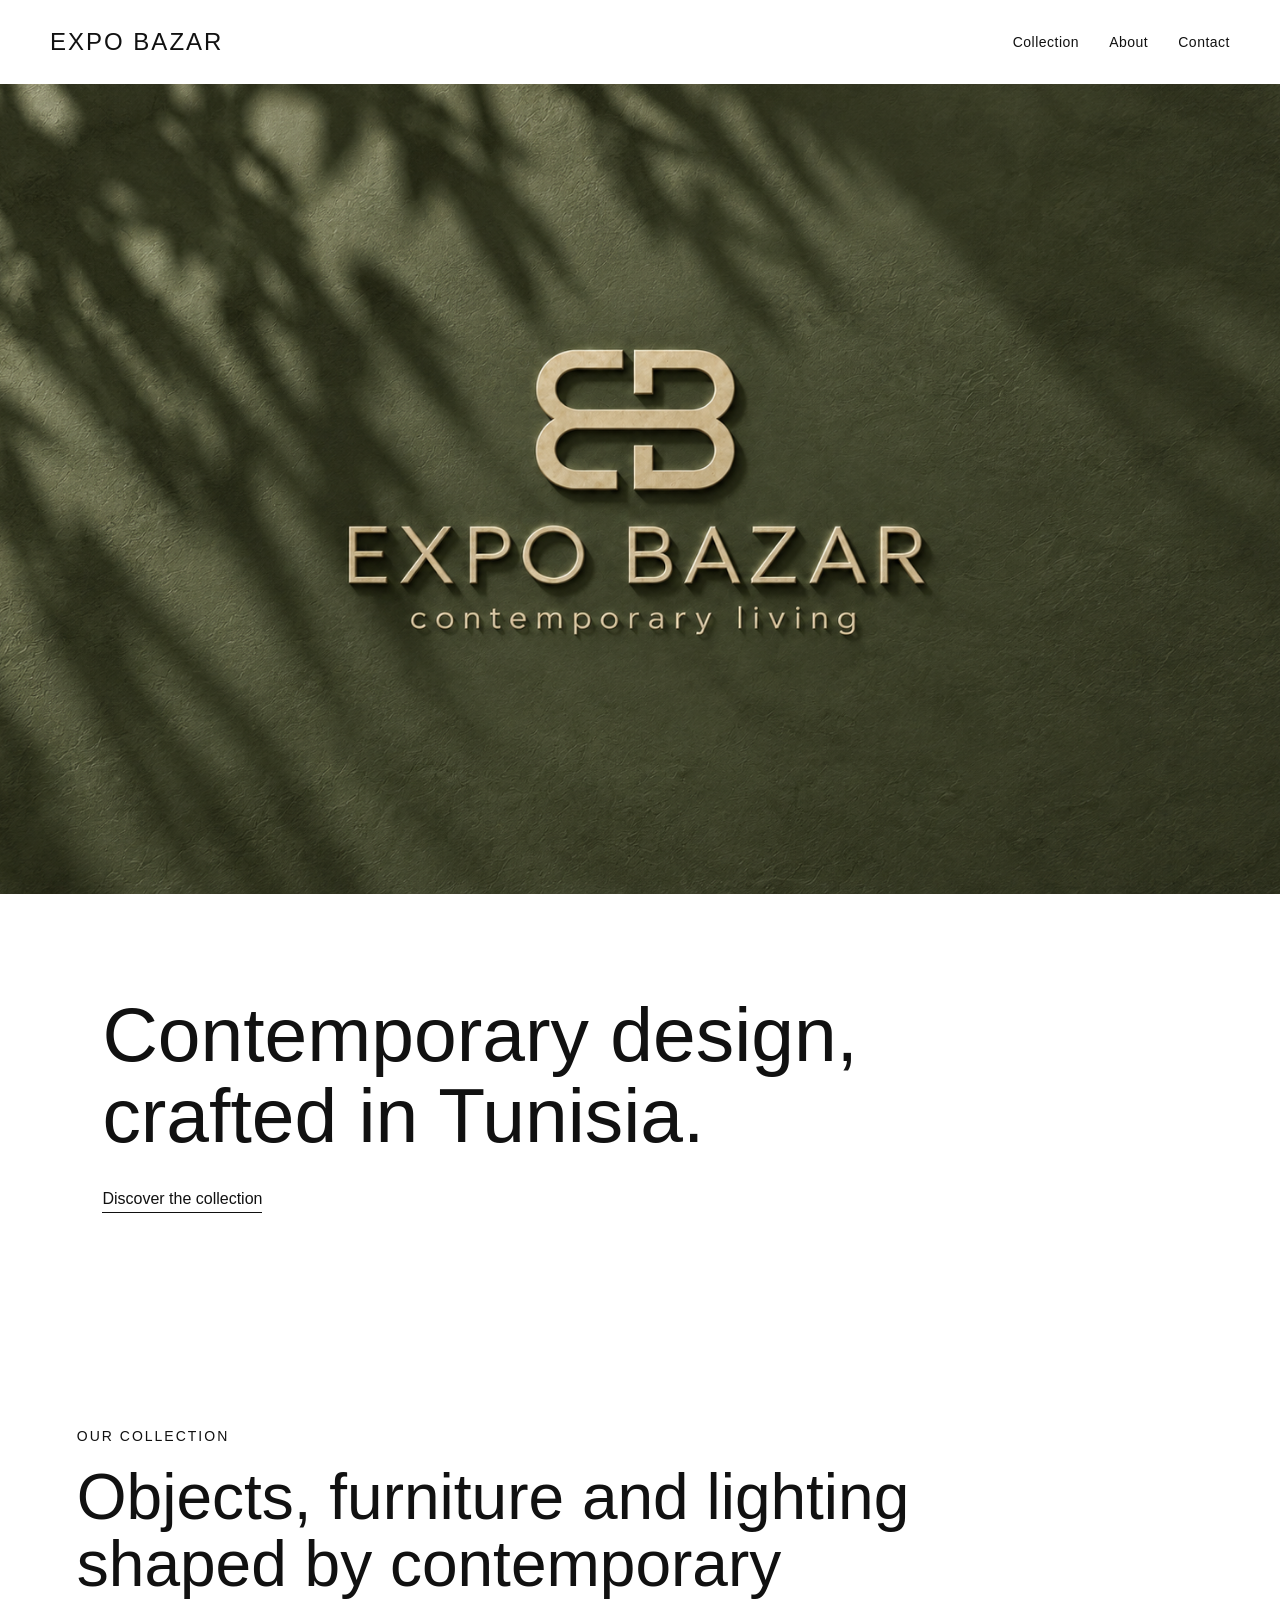
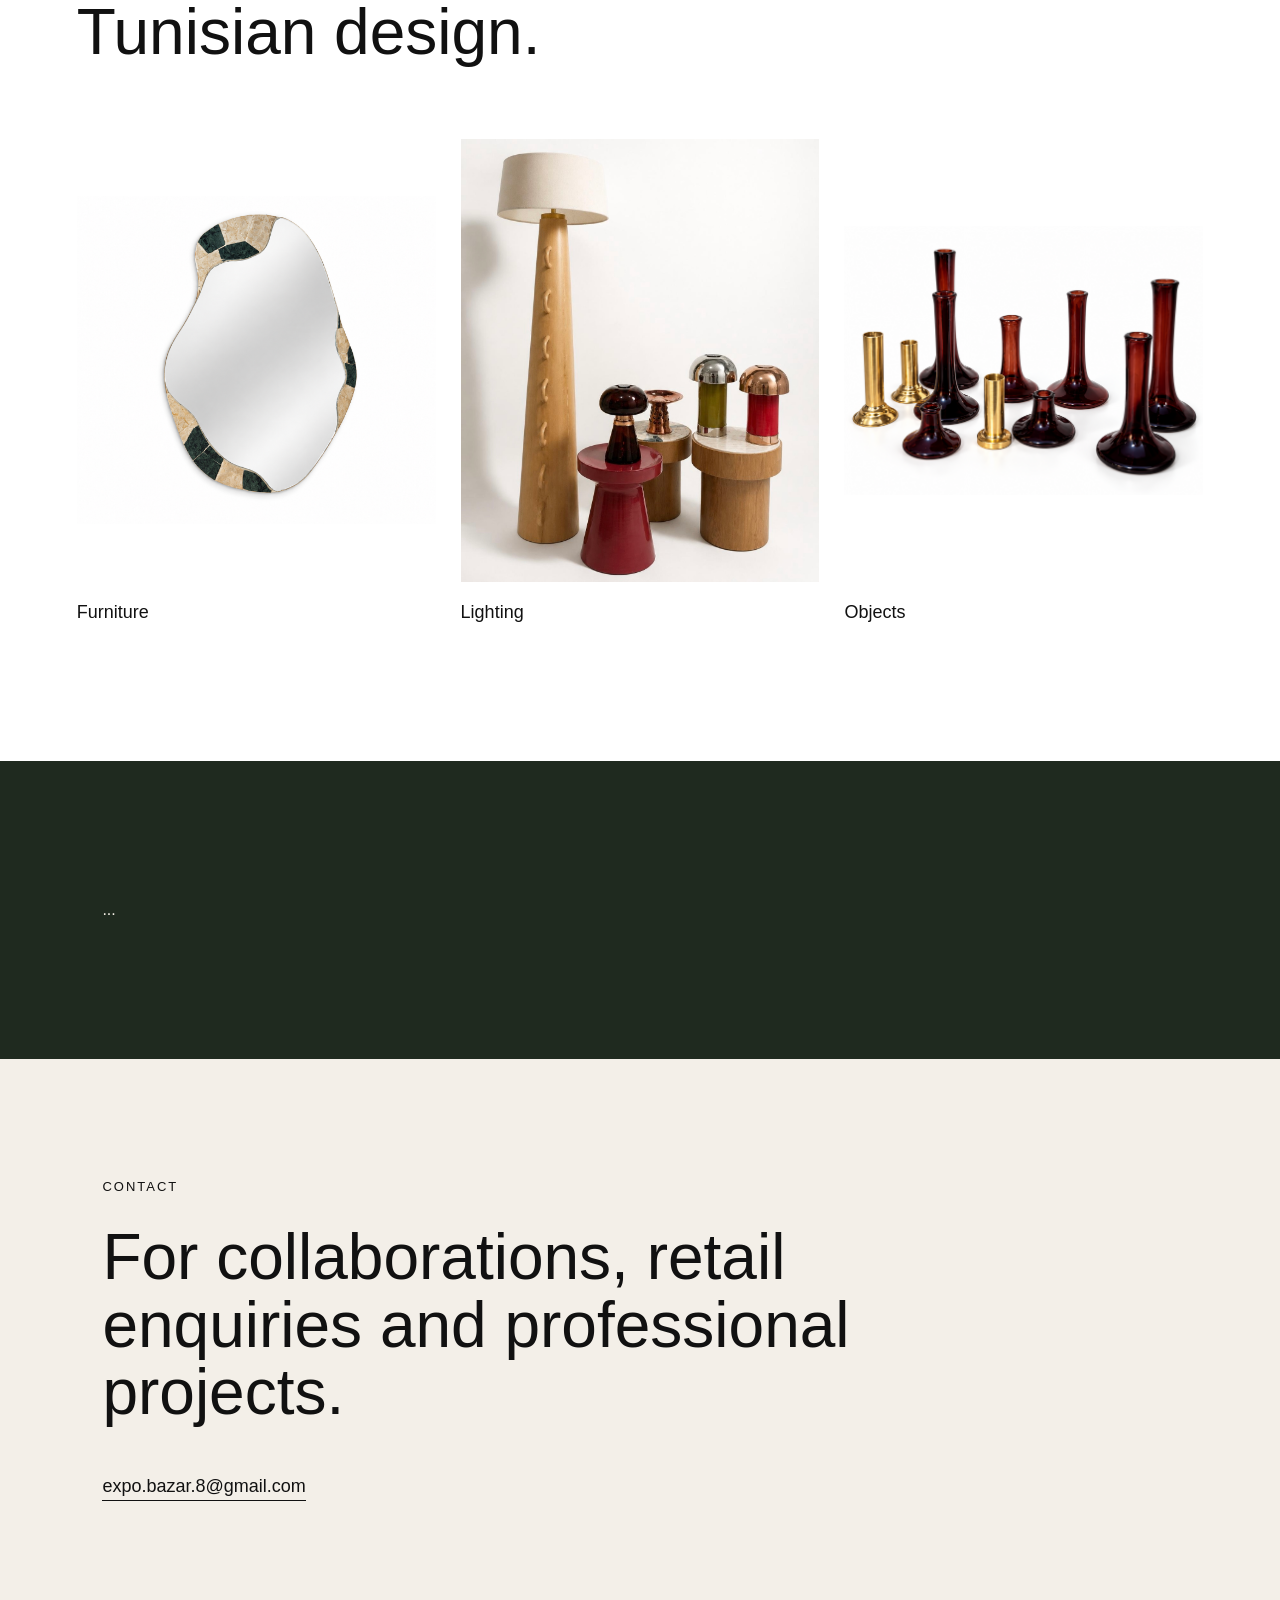
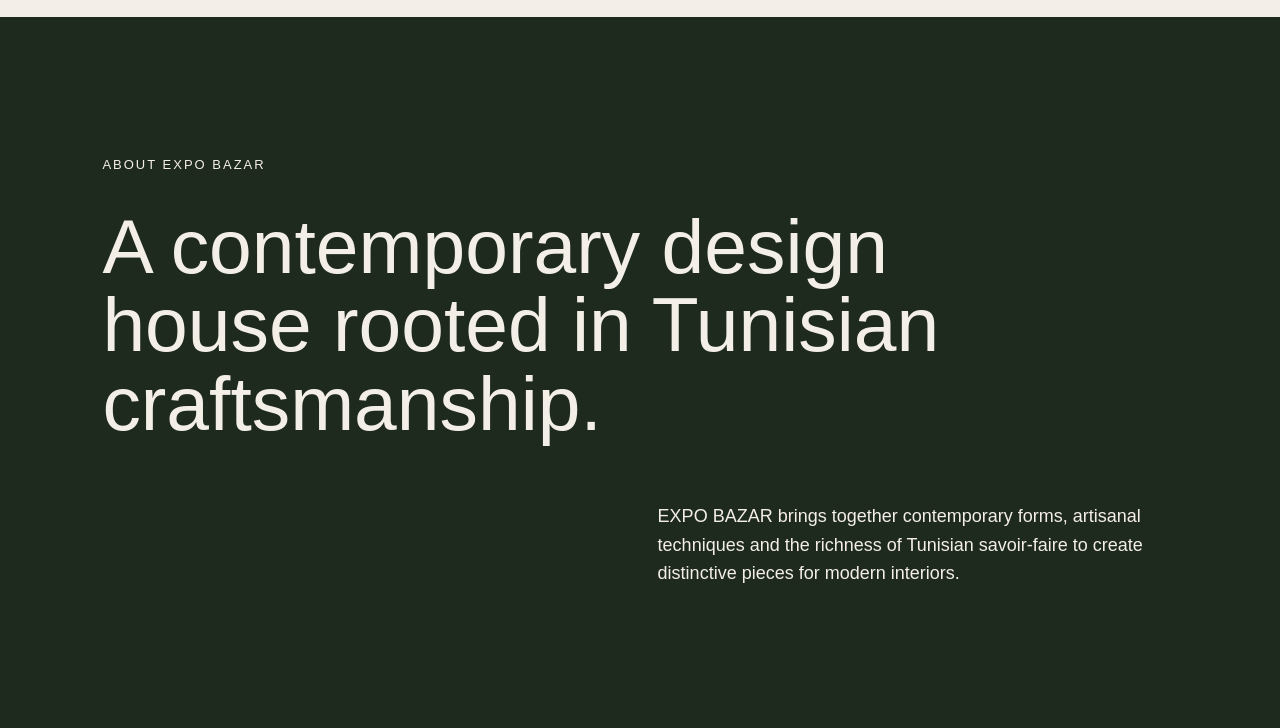
<file: index.html>
<!DOCTYPE html>
<html lang="fr">

<head>
  <meta charset="UTF-8">
  <meta name="viewport" content="width=device-width, initial-scale=1.0">

  <title>EXPO BAZAR</title>
  <link rel="stylesheet" href="style.css">
</head>

<body>

  <header class="site-header">
  <div class="logo">EXPO BAZAR</div>

  <nav>
    <a href="#collection">Collection</a>
    <a href="#about">About</a>
    <a href="#contact">Contact</a>
  </nav>
</header>

  <main>

    <section class="hero-image">
     <img src="./images/hero2.jpg" alt="EXPO BAZAR">
    </section>

    <section class="intro">
      <p>Contemporary design, crafted in Tunisia.</p>
      <a href="#collection">Discover the collection</a>
    </section>
    <section id="collection" class="collection-section">

  <div class="section-heading">
    <p>Our collection</p>
    <h2>Objects, furniture and lighting shaped by contemporary Tunisian design.</h2>
  </div>

  <div class="collection-grid">

    <a href="furniture.html" class="collection-link">
  <article class="collection-card">
    <img class="collection-image" src="images/furniture2.png" alt="EXPO BAZAR Furniture">
    <h3>Furniture</h3>
  </article>
</a>

   <a href="lighting.html" class="collection-link">
  <article class="collection-card">
    <img class="collection-image" src="images/lighting3.jpeg" alt="EXPO BAZAR Lighting">
    <h3>Lighting</h3>
  </article>
</a>

    <a href="objects.html" class="collection-link">
  <article class="collection-card">
    <img class="collection-image" src="images/objects1.png" alt="EXPO BAZAR Objects">
    <h3>Objects</h3>
  </article>
</a>
  </div>

</section>
<section id="about" class="about-section">
  ...
</section>

<section id="contact" class="contact-section">

  <p class="contact-label">Contact</p>

  <h2>For collaborations, retail enquiries and professional projects.</h2>

 <a href="mailto:expo.bazar.8@gmail.com">expo.bazar.8@gmail.com</a>

</section>


  </main>

  <section id="about" class="about-section">

  <p class="about-label">About EXPO BAZAR</p>

  <h2>
    A contemporary design house rooted in Tunisian craftsmanship.
  </h2>

  <p class="about-text">
    EXPO BAZAR brings together contemporary forms, artisanal techniques
    and the richness of Tunisian savoir-faire to create distinctive pieces
    for modern interiors.
  </p>

</section>

</body>

</html>
</file>
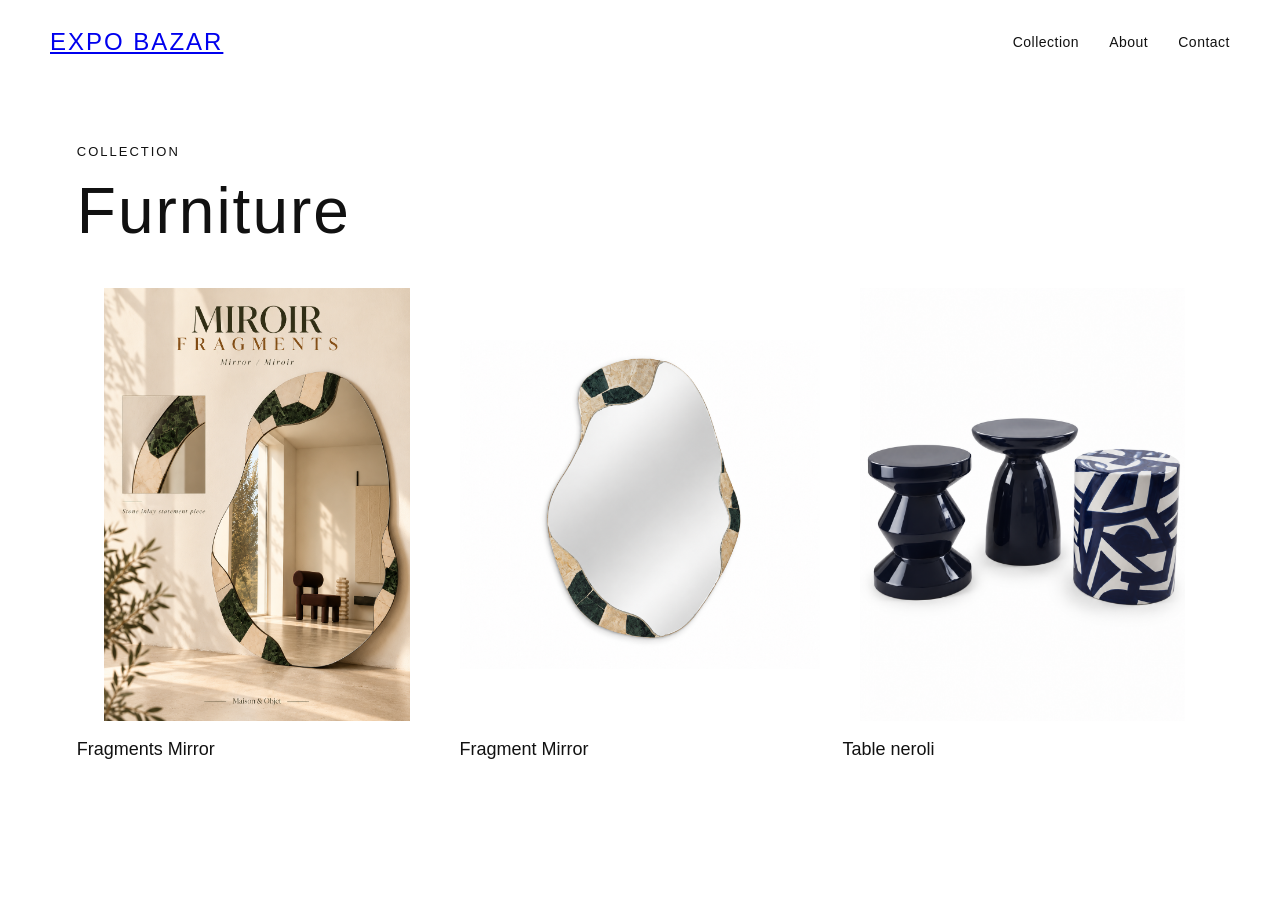
<file: furniture.html>
<!DOCTYPE html>
<html lang="fr">

<head>
  <meta charset="UTF-8">
  <meta name="viewport" content="width=device-width, initial-scale=1.0">

  <title>Furniture — EXPO BAZAR</title>
  <link rel="stylesheet" href="style.css">
</head>

<body>

  <header class="site-header">
    <a class="logo" href="index.html">EXPO BAZAR</a>

    <nav>
      <a href="index.html#collection">Collection</a>
      <a href="index.html#about">About</a>
      <a href="index.html#contact">Contact</a>
    </nav>
  </header>

  <main>

    <section class="product-page">

      <p class="product-page-label">Collection</p>

      <h1>Furniture</h1>

      <div class="product-grid">

        <article class="product-item">
          <img src="images/furniture1.png" alt="EXPO BAZAR Furniture">
         <h2>Fragments Mirror</h2>
        </article>

        <article class="product-item">
          <img src="images/furniture2.png" alt="EXPO BAZAR Furniture">
          <h2>Fragment Mirror</h2>
        </article>

        <article class="product-item">
          <img src="images/furniture3.png" alt="EXPO BAZAR Furniture">
          <h2>Table neroli</h2>
        </article>

      </div>

    </section>

  </main>

</body>

</html>
</file>
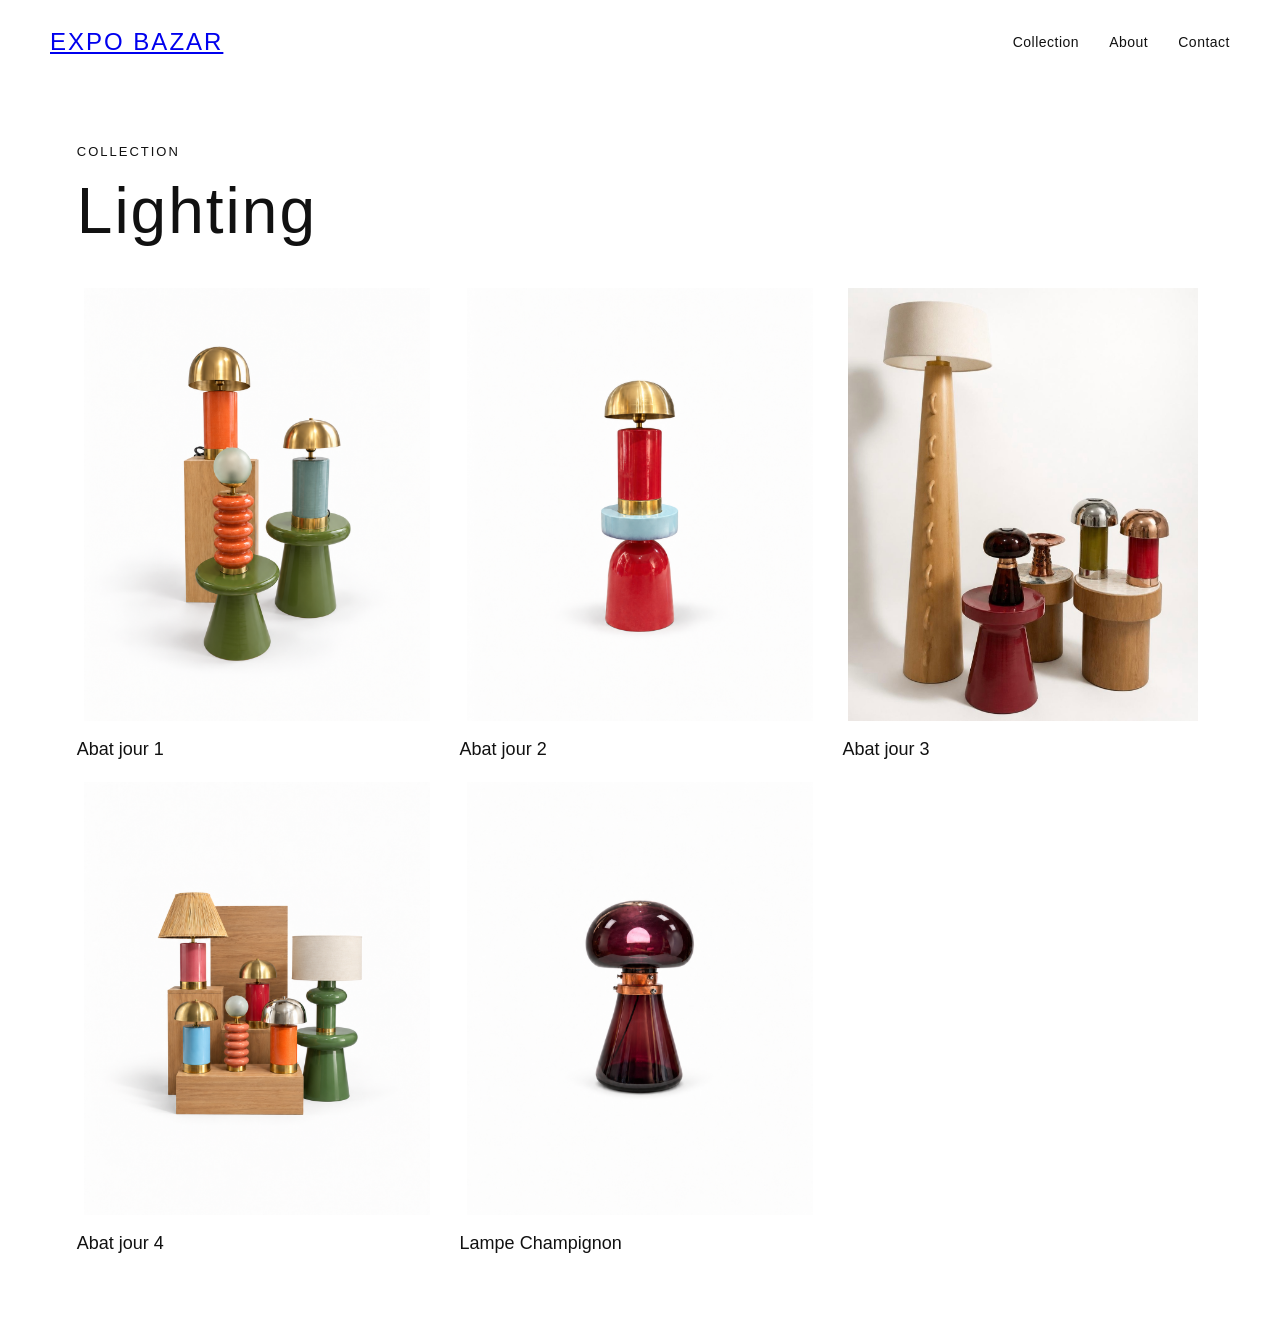
<file: lighting.html>
<!DOCTYPE html>
<html lang="fr">

<head>
  <meta charset="UTF-8">
  <meta name="viewport" content="width=device-width, initial-scale=1.0">

  <title>Lighting — EXPO BAZAR</title>
  <link rel="stylesheet" href="style.css">
</head>

<body>

  <header class="site-header">
    <a class="logo" href="index.html">EXPO BAZAR</a>

    <nav>
      <a href="index.html#collection">Collection</a>
      <a href="index.html#about">About</a>
      <a href="index.html#contact">Contact</a>
    </nav>
  </header>

  <main>

    <section class="product-page">

      <p class="product-page-label">Collection</p>

      <h1>Lighting</h1>

      <div class="product-grid">

        <article class="product-item">
          <img src="images/lighting1.png" alt="EXPO BAZAR Lighting">
          <h2>Abat jour 1</h2>
        </article>

        <article class="product-item">
          <img src="images/lighting2.png" alt="EXPO BAZAR Lighting">
          <h2>Abat jour 2</h2>
        </article>

        <article class="product-item">
          <img src="images/lighting3.jpeg" alt="EXPO BAZAR Lighting">
          <h2>Abat jour 3</h2>
        </article>

        <article class="product-item">
          <img src="images/lighting4.png" alt="EXPO BAZAR Lighting">
          <h2>Abat jour 4</h2>
        </article>

        <article class="product-item">
          <img src="images/lighting5.png" alt="EXPO BAZAR Lighting">
          <h2>Lampe Champignon</h2>
        </article>

      </div>

    </section>

  </main>

</body>

</html>
</file>
<file: style.css>
body {
  margin: 0;
  background: #ffffff;
  color: #111111;
  font-family: Arial, sans-serif;
}

header {
  padding: 28px 50px;
}

h1 {
  margin: 0;
  font-size: 28px;
  font-weight: 500;
  letter-spacing: 2px;
}

.hero {
  min-height: 75vh;
  display: flex;
  flex-direction: column;
  justify-content: center;
  padding: 0 8%;
}

.hero p {
  margin: 0 0 30px 0;
  max-width: 900px;
  font-size: clamp(42px, 6vw, 90px);
  line-height: 1.05;
}

.hero a {
  width: fit-content;
  color: #111111;
  text-decoration: none;
  border-bottom: 1px solid #111111;
  padding-bottom: 5px;
  font-size: 16px;
}
.hero-image {
  width: 100%;
  height: 90vh;
  overflow: hidden;
}

.hero-image img {
  width: 100%;
  height: 100%;
  object-fit: cover;
  display: block;
}

.intro {
  padding: 100px 8%;
}

.intro p {
  margin: 0 0 35px 0;
  max-width: 1000px;
  font-size: clamp(42px, 6vw, 85px);
  line-height: 1.05;
  font-weight: 400;
}

.intro a {
  color: #111;
  text-decoration: none;
  border-bottom: 1px solid #111;
  padding-bottom: 5px;
}
.site-header {
  display: flex;
  justify-content: space-between;
  align-items: center;
  padding: 28px 50px;
  background: white;
}

.logo {
  font-size: 24px;
  letter-spacing: 2px;
  font-weight: 500;
}

.site-header nav {
  display: flex;
  gap: 30px;
}

.site-header nav a {
  text-decoration: none;
  color: #111;
  font-size: 14px;
  letter-spacing: 0.5px;
}
.collection-section {
  padding: 120px 6%;
  background: #fff;
}

.section-heading {
  max-width: 900px;
  margin-bottom: 70px;
}

.section-heading p {
  margin: 0 0 20px 0;
  font-size: 14px;
  text-transform: uppercase;
  letter-spacing: 2px;
}

.section-heading h2 {
  margin: 0;
  font-size: clamp(36px, 5vw, 72px);
  line-height: 1.05;
  font-weight: 400;
}

.collection-grid {
  display: grid;
  grid-template-columns: repeat(3, 1fr);
  gap: 25px;
}

.collection-card h3 {
  font-size: 18px;
  font-weight: 400;
  margin-top: 18px;
}

.collection-placeholder {
  width: 100%;
  aspect-ratio: 4 / 5;
  background: #ece9e2;
}
.mini-gallery {
  display: grid;
  grid-template-columns: repeat(3, 1fr);
  gap: 8px;
}

.mini-gallery img {
  width: 100%;
  aspect-ratio: 4 / 5;
  object-fit: cover;
  display: block;
}
.collection-image {
  width: 100%;
  aspect-ratio: 4 / 5;
  object-fit: contain;
  display: block;
}
.about-section {
  padding: 140px 8%;
  background: #1f2a1f;
  color: #f4efe6;
}

.about-label {
  margin: 0 0 35px 0;
  font-size: 13px;
  text-transform: uppercase;
  letter-spacing: 2px;
}

.about-section h2 {
  margin: 0;
  max-width: 1000px;
  font-size: clamp(42px, 6vw, 85px);
  line-height: 1.02;
  font-weight: 400;
}

.about-text {
  margin: 60px 0 0 auto;
  max-width: 520px;
  font-size: 18px;
  line-height: 1.6;
}
.product-page {
  padding: 100px 6% 140px;
}

.product-page-label {
  margin: 0 0 20px 0;
  font-size: 13px;
  text-transform: uppercase;
  letter-spacing: 2px;
}

.product-page h1 {
  margin: 0 0 70px 0;
  font-size: clamp(50px, 8vw, 110px);
  font-weight: 400;
  line-height: 0.95;
}

.product-grid {
  display: grid;
  grid-template-columns: repeat(3, 1fr);
  gap: 30px;
}

.product-item img {
  width: 100%;
  aspect-ratio: 4 / 5;
  object-fit: contain;
  display: block;
}

.product-item h2 {
  margin: 18px 0 0;
  font-size: 18px;
  font-weight: 400;
}
.collection-link {
  text-decoration: none;
  color: inherit;
}
.contact-section {
  padding: 120px 8%;
  background: #f3efe8;
  color: #111;
}

.contact-label {
  margin: 0 0 30px 0;
  font-size: 13px;
  text-transform: uppercase;
  letter-spacing: 2px;
}

.contact-section h2 {
  margin: 0 0 50px 0;
  max-width: 900px;
  font-size: clamp(38px, 5vw, 70px);
  line-height: 1.05;
  font-weight: 400;
}

.contact-section a {
  font-size: 18px;
  color: #111;
  text-decoration: none;
  border-bottom: 1px solid #111;
  padding-bottom: 4px;
}
.product-page {
  padding: 60px 6% 90px;
}

.product-page h1 {
  margin: 0 0 45px 0;
  font-size: clamp(40px, 5vw, 72px);
  font-weight: 400;
  line-height: 1;
}

.product-grid {
  display: grid;
  grid-template-columns: repeat(3, 1fr);
  gap: 22px;
}

.product-item img {
  width: 100%;
  aspect-ratio: 1 / 1.2;
  object-fit: contain;
  display: block;
}
@media (max-width: 768px) {
  .hero-image {
    width: 100%;
    height: auto;
  }

  .hero-image img {
    width: 100%;
    height: auto;
    display: block;
    object-fit: contain;
  }
}
</file>
